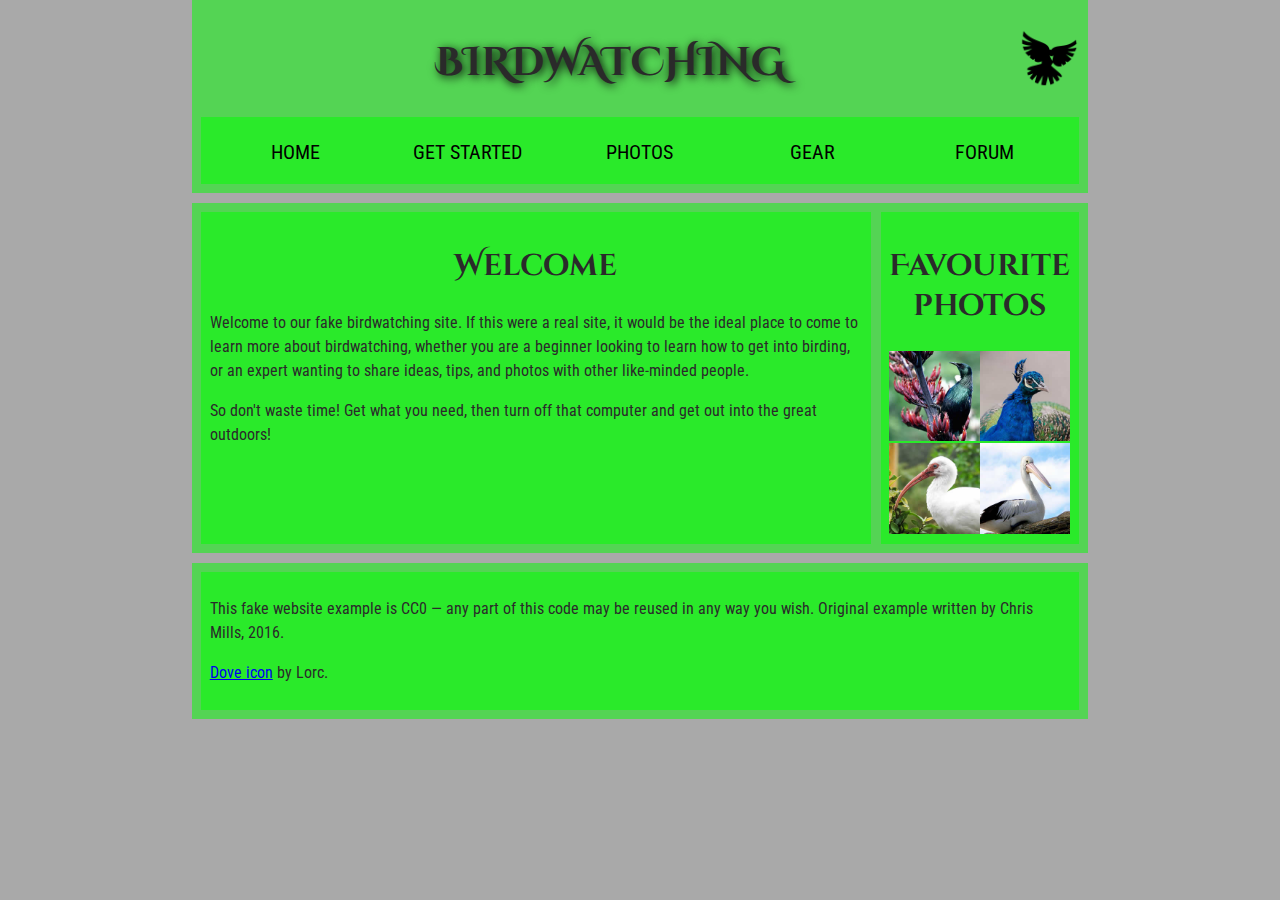
<file: Labo1_Site_Simple/index.html>
<!DOCTYPE html>
<html lang="en">

<head>
    <meta charset="utf-8">
    <title>Birdwatching</title>
    <link href="https://fonts.googleapis.com/css?family=Roboto+Condensed:300%7CCinzel+Decorative:700" rel="stylesheet">
    <link href="style.css" rel="stylesheet">
    <!--[if lt IE 9]>
    <script src="https://cdnjs.cloudflare.com/ajax/libs/html5shiv/3.7.3/html5shiv.js"></script>
    <![endif]-->
</head>

<body>

<header>
    <h1>Birdwatching</h1>
    <img alt="a simple dove logo" src="assets/dove.png">
    <nav>
        <ul>
            <li><span>Home</span></li>
            <li><a href="#">Get started</a></li>
            <li><a href="#">Photos</a></li>
            <li><a href="#">Gear</a></li>
            <li><a href="#">Forum</a></li>
        </ul>
    </nav>
</header>

<main>

<article> <!-- Ceci est le premier objet du conteneur flex-->
<h2>Welcome</h2>

<p>Welcome to our fake birdwatching site. If this were a real site, it would be the ideal place to come to learn more about birdwatching, whether you are a beginner looking to learn how to get into birding, or an expert wanting to share ideas, tips, and photos with other like-minded people.</p>

<p>So don't waste time! Get what you need, then turn off that computer and get out into the great outdoors!</p>
</article>

<aside> <!-- Ceci est le deuxième objet du conteneur flex apparaissant à droite -->
<h2>Favourite photos</h2>
<!-- la liste d'image suit-->
<a href="assets/favorite-1.jpg"><img
        alt="Small black bird, black claws, long black slender beak, links to larger version of the image"
        src="assets/favorite-1_th.jpg"></a>
        
<a href="assets/favorite-2.jpg"><img
        alt="Top half of a pretty bird with bright blue plumage on neck, light colored beak, blue headdress, links to larger version of the image"
        src="assets/favorite-2_th.jpg"></a>
        
<a href="assets/favorite-3.jpg"><img
        alt="Top half of a large bird with white plumage, very long curved narrow light colored break, links to larger version of the image"
        src="assets/favorite-3_th.jpg"></a>
        
<a href="assets/favorite-4.jpg"><img
        alt="Large bird, mostly white plumage with black plumage on back and rear, long straight white beak, links to larger version of the image"
        src="assets/favorite-4_th.jpg"></a>
</aside>

</main>

<footer>
	<section>
		<p>This fake website example is CC0 — any part of this code may be reused in any way you wish. Original example written by Chris Mills, 2016.</p>

	<p><a href="http://game-icons.net/lorc/originals/dove.html">Dove icon</a> by Lorc.</p>
	</section>
</footer>

</body>
</html>
</file>
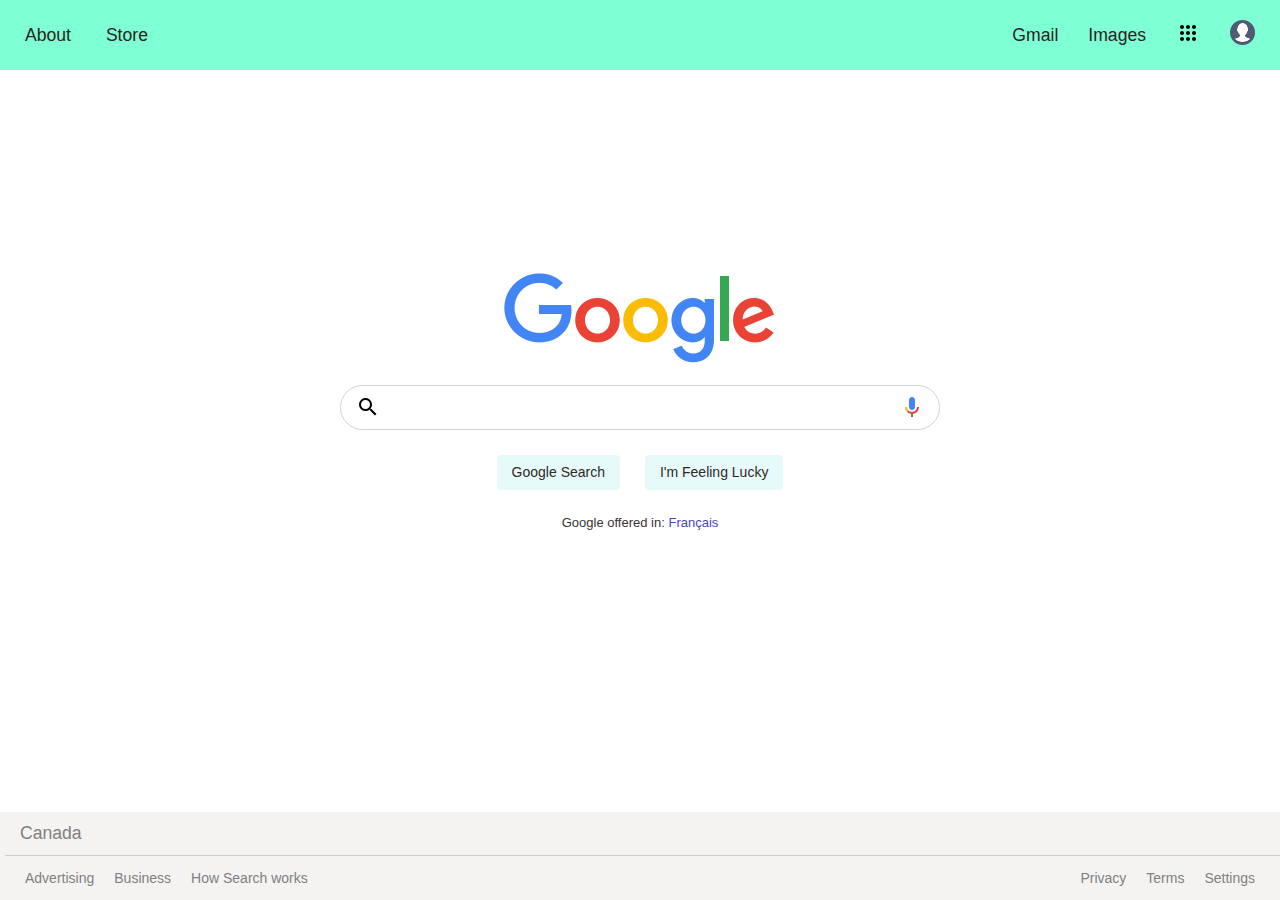
<file: Labo2_Google/index.html>
<!DOCTYPE html>
<html lang="fr">

<head>
    <meta charset="UTF-8">
    <meta http-equiv="X-UA-Compatible" content="IE=edge">
    <meta name="viewport" content="width=device-width, initial-scale=1.0">
    <link href="styles.css" rel="stylesheet">
    <title>Google</title>    
</head>

<body>

	<!-- Entête de page (resolution > 600) -->
    
<header width = "100%">
    <div class="Over600 HeaderHigherthan600">
        
        <div class="Header_Left_Higherthan600">
            <a href="https://www.google.com/">About</a>
            <a href="https://www.google.com/">Store</a>
        </div>
        
        <div class="Header_Right_Higherthan600">
            <a href="https://www.google.com/">Gmail</a>
            <a href="https://www.google.com/">Images</a>
            <a href="#"> <img alt="dots" src="images/Framegoogle dots.svg"></a>
            <a href="#"> <img alt="user account" src="images/profil.png" width="25" height="25"></a>
        </div>
        
	</div>

	<!-- Entête de page (resolution < 600) -->
    <div class="Under600 HeaderLowerthan600">
        <div class="Under600 Header_Left_Lowerthan600">
            <a href="#"> <img alt="dots" src="images/Framesandwich.svg"></a>
            <a href="https://www.google.com/">ALL</a>
            <a href="https://www.google.com/">IMAGES</a>
        </div>
        
        <div class="Under600 Header_Right_Lowerthan600">
            <a href="#"> <img alt="dots" src="images/Framegoogle dots.svg"></a>
            <a href="#"> <img alt="dots" src="images/profil.png" width="25" height="25"></a>
        </div>
    </div> 
    </header>
	
	<!-- Contenu principal (resolution > 600) -->

<main>
	<div class="Over600 main__Higherthan600">
		<img alt="google logo" src="images/googlelogo_color_272x92dp (1).png">
		<div class="Search_Bar_Higherthan600">
			<img  alt="google lens" src="images/Framegooglelens.svg">
			<input type="text">
			<img  alt="google micro" src="images/FramegoogleMic.svg" class="mic">        
		</div>
		<div class="Search_Button_Higherthan600">
			<a class="ecole" href="https://www.collegeahuntsic.qc.ca/"><button class="Google_Search_Button"> Google Search </button> </a>
			<a class="ecole" href="https://www.collegeahuntsic.qc.ca/"><button class="Lucky_Search_Button"> I'm Feeling Lucky </button> </a>
		</div>
					
		<div>
			<p> Google offered in: <a> Français </a></p> 
		</div>
	</div>
	
	<!-- Contenu principal (resolution < 600) -->
	<div class="Under600 main__Lowerthan600">
		<img alt="google logo" src="images/googlelogo_color_272x92dp (1).png">
		<div class="Under600 Search_Bar_Lowerthan600">
			<img  alt="google lens" src="images/Framegooglelens.svg">
			<input type="text">
			<img  alt="google micro" src="images/FramegoogleMic.svg">        
		</div>
		<div>
			<p> Google offered in: <a> Français </a></p> 
		</div>
	</div>
</main>

	<!-- Pied de page (resolution > 600) -->
    <footer>
        <div class="Over600 Pays">
            <p>Canada</p>
        </div>
        <div class="Over600 Lower-Footer-Higherthan600">
            <ul class="Lower-Left-Footer-Higherthan600">
                <li><a href="https://www.google.com/">Advertising</a></li>
                <li><a href="https://www.google.com/">Business</a></li>
                <li><a href="https://google.com/search/howsearchworks/?fg=1">How Search works</a></li>
            </ul>
            <ul class="Lower-Right-Footer-Higherthan600">
                <li><a href="https://www.google.com/">Privacy</a></li>
                <li><a href="https://www.google.com/">Terms</a></li>
                <li><a href="#">Settings</a></li>
            </ul>
        </div>

		<!-- Pied de page (resolution < 600) -->
        <div class="Under600 Pays">
            <p>Canada</p>
        </div>
        <div class="Under600 Footer_Lowerthan600 Lower-Footer-Lowerthan600">
            <ul class="Under600">
                <li><a href="#">Settings</a></li>
                <li><a href="https://www.google.com/">Privacy</a></li>
                <li><a href="https://www.google.com/">Terms</a></li>
            </ul>
        </div>
    </footer>

</body>
</html>
</file>
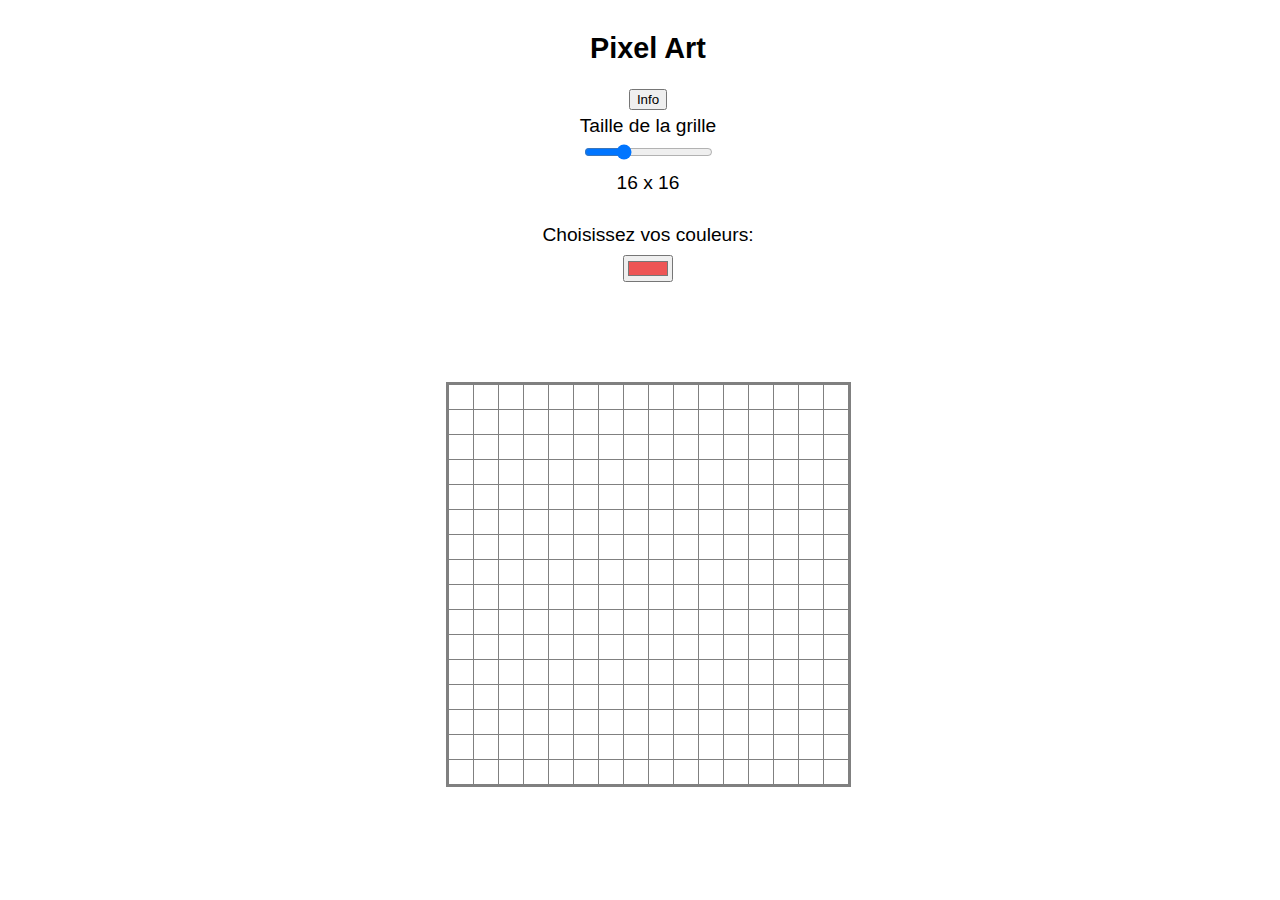
<file: Labo3_PixelArt/labo3_index_modal.html>
<!DOCTYPE html>
<html lang="fr">

<head>
    <meta charset="UTF-8">
    <meta http-equiv="X-UA-Compatible" content="IE=edge">
    <meta name="viewport" content="width=device-width, initial-scale=1.0">
	<meta name="revised" content="Laboratoire 3, 07/13/2022" /> 
    <link href="styles_modal.css" rel="stylesheet">
    <title>Pixel Art</title>
</head>

<body>
	<h2>Pixel Art</h2>

	<button id="btninfo">Info</button> <!-- bouton ouvrant la bulle d'aide -->
    
    <div id="MonInfoBulle" class="infobulle">
        <!-- contenu de la bulle -->
        <div class="bulle_text">
          <span class="fermer">&times;</span>
          <p>Bienvenu dans notre projet en art pixellisé. Pour démarrer le tout, 
            survoler la grille ci-dessous avec la souris et vous aller voir que les
            cases seront coloriées de façon aléatoire. Vous êtes aussi invités 
            à choisir vos propres couleurs ainsi qu'à modifier le nombre de cases de la grille
            selon votre gôut. On vous souhaite une excellente expérience.. </p>
        </div>
    </div>

	<label class="etiquette" for="size">Taille de la grille</label>
	<input name="size" id="sizeBar" type="range" min=2 max=50 step=1 value=16 />
    
    <p id="sizeLine"><!-- Ici sera affiché la taille de la grille --></p>
    
	<label class="etiquette" for="color">Choisissez vos couleurs:</label>
	<input name="color" type="color" id="colorSelector" value="#ee5555" />
	
	<div class="palette" id="palette">
		<!-- Ici sera générée la palette -->
	</div>
	
	<button id="boutonEffacer">Effacer la palette</button>
    
    <div id="grid">
		<!-- Ici sera générée la grille -->		
    </div>
    
</body>
<script src="code_modal.js"></script>
</html>
</file>
<file: Labo1_Site_Simple/style.css>
/* || General setup */

html, body {
  margin: 0;
  padding: 0;
}

html {
  font-size: 10px;
  background-color: #a9a9a9;
}

body {
  width: 70%;
  min-width: 800px;
  margin: 0 auto;
}

/* || typography */

h1, h2, h3 {
  font-family: 'Cinzel Decorative', cursive;
  color: #2a2a2a;
}

p, input, li {
  font-family: 'Roboto Condensed', sans-serif;
  color: #2a2a2a;
}

h1 {
  font-size: 4rem;
  text-align: center;
  text-shadow: 2px 2px 10px black;
}

h2 {
  font-size: 3rem;
  text-align: center;
}

h3 {
  font-size: 2.2rem;
}

p, li {
  font-size: 1.6rem;
  line-height: 1.5;
}

/* || header layout */

header {
  margin-bottom: 10px;
  display: flex;
  flex-flow: row wrap;
}

body > * {
  background-color: red;
  padding: 1%;
}

main, header, nav, article, aside, footer, section {
  background-color: rgba(0,255,0,0.5);
  padding: 1%;
}

h1 {
  flex: 5;
  text-transform: uppercase;
}

header img {
  display: block;
  height: 60px;
  padding-top: 20.15px;
}

nav {
  height: 50px;
  flex: 100%;
  display: flex;
}

nav ul {
  padding: 0;
  list-style-type: none;
  flex: 2;
  display: flex;
}

nav li {
  display: inline;
  text-align: center;
  flex: 1;
}

nav a, nav span {
  display: inline-block;
  font-size: 2rem;
  height: 3rem;
  line-height: 1.7;
  text-transform: uppercase;
  text-decoration: none;
  color: black;

}

/* || main layout */

main {
  display: flex;
}

article, section {
  flex: 4;
}

aside {
  flex: 1;
  margin-left: 10px;
  padding: 1%;
}

aside a {
  display: block;
  float: left;
  width: 50%;
}

aside img {
  max-width: 100%;
}

footer {
  margin-top: 10px;
}
</file>
<file: Labo2_Google/styles.css>
/* General setup */
* {
    margin: 0;
    padding: 0;
    /* inclure padding et la bordure dans la taille totale d'un �l�ment */
    box-sizing: border-box;
  }  
  
  /*================================== Body ======================================*/
  
  body {
    font-family: Google Sans,Roboto,Helvetica,Arial,sans-serif;
	font-size: 1.1em;
	font-weight: 400;
	color: rgb(40, 40, 40);
    
    height: 100vh;
    display: flex;
    flex-direction: column;
    justify-content: space-between;
  }
    
  /* header */
  
  .HeaderHigherthan600, .HeaderLowerthan600{
    display: flex;
    justify-content: space-between;
    align-items: center;
    padding: 20px 10px;
  }

  .Header_Right_Higherthan600, .Header_Left_Lowerthan600 {
    display: flex;
    justify-content:space-evenly;
    align-items: center;
  }
  
  .Header_Left_Lowerthan600 {
    color: blue;
  }
  
  /* ======================================== main ======================================= */
  
	.main__Higherthan600, .main__Lowerthan600 {
		display: flex;
		justify-content: center;
		flex-direction: column;
		align-items: center;
	}
	
	.Search_Bar_Higherthan600, .Search_Bar_Lowerthan600 {
		border: 1px solid lightgrey;
		width: 600px;
		height: 45px;
		border-radius: 50px;
		display: flex;
		align-items: center;
		padding-left: 15px;
		padding-right: 15px;
		margin-top: 20px;
		margin-bottom: 25px;
	}
  
    .Search_Bar_Lowerthan600 {
        width: 500px;
    }
  
	.Search_Bar_Higherthan600:hover, .Search_Bar_Lowerthan600:hover  {
		box-shadow: 0px 0px 4px 3px #EEE;
	}

	.Search_Bar_Higherthan600 input, .Search_Bar_Lowerthan600 input  {
		font-size: 16px;
		flex: 1;
		height: 30px;
		margin-right: 15px;
		margin-left: 15px;
		border: none lightgrey;
		outline: none;
	}

	main button {
		font-size: 14px;
		background-color: rgb(230, 250, 250);
		border: 1px none lightgrey;
		border-radius: 4px;
		color : rgb(50, 40, 40);
		margin: 0px 10px;
		margin-bottom: 25px;
		padding: 0px 15px;
		line-height: 35px;
		height: 35px;
		text-align: center;
		cursor: pointer;
	}

	main button:hover {
		border: 1px solid lightgrey;
	}

	a.ecole, a.ecole:hover {
		text-decoration: none;
	}
	
	.mic:hover {
		cursor: pointer;
	}

	header a {
		font-size: 1em;
		margin-right: 15px;
		margin-left: 15px;
		color: rgb(45, 35, 35);
		text-decoration: none;
	}

	main p {
		color: rgb(60, 50, 50);
		font-size: small;
	}

	main {
		margin-bottom: 80px;
	}

	main a {
		color: rgb(70, 70, 190);
	}
	
	footer a {
		color: grey;
		text-decoration: none; 
	}

	a:hover {
		text-decoration: underline; 
		cursor: pointer;
    }

	.HeaderLowerthan600 a {
		letter-spacing: 1px;
		position: relative;
	}

	.HeaderLowerthan600 a:hover {
		color: blue;
		text-decoration: none;
	}
  
  .HeaderLowerthan600 a:after {
    content: "";
    position: absolute;
    bottom: -20px;
    left: 0;
    width: 0;
    height:2px;
    background: blue;
  }
  
  .HeaderLowerthan600 a:hover:after {
    background: blue;
    width: 100%;
  }


/*================================== Footer ======================================*/
	
	.Lower-Left-Footer-Higherthan600, .Lower-Right-Footer-Higherthan600 {
		display: flex;
	}
  
	footer {
		background-color: #f5f3f2;
		color: grey;
	}

	.Lower-Footer-Higherthan600 {
		display: flex;
		height: 50%;
		justify-content: space-between;
		align-items: center;
	}

	.Lower-Footer-Lowerthan600 {
		display: flex;
		height: 50%;
		justify-content: space-around;
		align-items: center;
	}

	.Pays {
		height: 50%;
		justify-content: flex-start;
		align-items: center;
		padding: 15px;
		border-bottom: 1px solid #CCC;
		margin-left: 5px;
	}
 
	/* La liste */
	 
	ul {
		list-style-type: none;
		display: flex;
		gap: 20px;
		font-size: 14px;
		padding: 10px;
		padding-left: 25px;
		padding-right: 25px;
	} 



  /* -------------------------------- media queries -------------------------------- */
  
  @media (min-width: 1101px) {
    .Over600 {
      display: flex;
    }
   
   .Under600 {
      display: none;
    }
  
    .HeaderHigherthan600{
      background-color: aquamarine;
    }  
  }
  
  @media (max-width: 1100px) { 
    .Over600 {
      display: flex;
    }
   
   .Under600 {
      display: none;
    }
  }

  @media all and (max-width: 600px) {
   .Over600 {
      display: none;
    }
   
   .Under600 {
      display: flex;
    }
  }
</file>
<file: Labo3_PixelArt/styles_modal.css>
body {
	width:100%;
	display: flex;
	flex-direction: column;
	justify-content: center;
	align-items: center;
  
	font-family: Helvetica,Arial,sans-serif;
	font-size: 1.2em;
	font-weight: 400;
}

.gridSquare {
	background-color: white;
    /* Voir '#grid' plus bas pour le raisonnement du choix des bordures */
    border-top: 1px solid gray;
    border-right: 1px solid gray;
    box-sizing: border-box;
}

.swatch {
	background-color: white;
    border: 1px inset gray;
    box-sizing: border-box;
    width: 24px;
    height: 18px;
    margin: 2px;
}

.etiquette {
	margin: 5px;
}

.palette {
	display: flex;
	width: 400px;
	flex-flow: row wrap;
	justify-content: center;
	margin: 5px;
	min-height:26px;
	
}

p#sizeLine {
	margin-top: 10px;
	margin-bottom: 25px;
}

#grid {
    width : 400px;
    height: 400px;
    /*	on a bien réussi à afficher la grille en utilisant flex,
        cependant la grille n'apparait pas toujours correctement
        en raison de ses règles interne de calcul de l'alinéa:
        dès qu'une rangée ne depasse la marge que de quelques pixels,
        un retour à la ligne s'effectue, distortionnant la grille.
        Par exemple, un 4x4 apparaît comme un 3x5 + 1 carré seul
        en plein milieu de la dernière rangée. Cela peut être solutionné
        en augmentant légèrement la largeur de la ligne. Par exemple,
        on a trouvé que pour une largeur désirée de 500px, il faut ajouter
        quelques pixels de plus, mais il faut bien tester et ce n'est pas
        élégant comme pratique. Pour cette raison on a opté pour la grille
        qui elle, donne des résultats constants sur toute la gamme de tailles.*/
    display: grid;
    
    --size: 4;
    grid-template-columns: repeat(var(--size), 1fr);
    grid-template-rows: repeat(var(--size), 1fr);
    
    gap: 0;
	padding: 0;
    margin: 30px;
    
    /*
        Pour un affichage correcte et plus efficace 
		on établit une convention, évitant ainsi
		le chevauchement des bordures des carrés. 
		
		Notez la différence d'épaisseur de la bordure
		pour un cadre uniforme.
	*/
    
    border-bottom: 3px solid gray;
    border-left: 3px solid gray;
    border-top: 2px solid gray;
    border-right: 2px solid gray;
}

#colorSelector {
	margin : 4px;
}

#boutonEffacer {
	font-size: 0.9em;
	padding: 0.2em;
	padding-left: 0.5em;
	padding-right: 0.5em;
	border-radius: 6px;
	border: 1px solid gray;
}

/* Affichage adapté pour petit écran */
@media all and (max-width: 600px)
{
   #grid {
    width : 300px;
    height: 300px;
	}
}

/* la bulle d'aide */
.infobulle {
    display: none; 
    position: fixed;
    justify-content: center;
    right: 150px;
    top: 100px;
    z-index: 1;
    width: 30%;
    height: 20%;
   }
  
  /* contenu de la bulle */
  .bulle_text {
    background-color: rgb(210, 236, 228);
    font-family: Verdana, Geneva, Tahoma, sans-serif;
    font-size: 12px;
    padding: 5px;
    border: 1px solid rgb(240, 163, 163); 
  }
  
  /* le bouton de fermeture */
  .fermer {
    color: grey;
    float: right;
    font-weight: bold;
  }
  
  .fermer:hover {
    color: black;
    text-decoration: none;
    cursor: pointer;
  }
</file>
